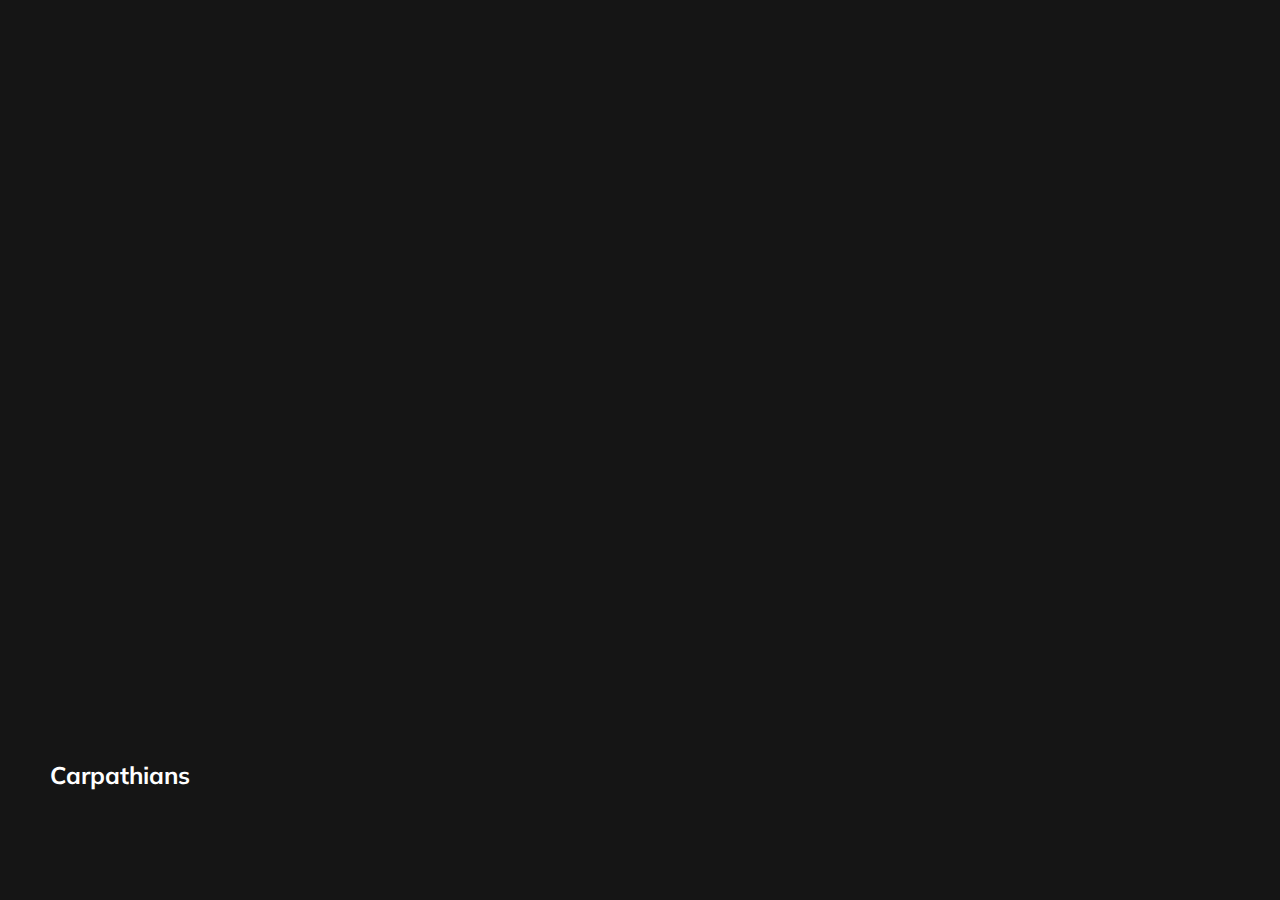
<file: 01-cards-sources/index.html>
<!DOCTYPE html>
<html lang="en">
<head>
  <meta charset="UTF-8" />
  <meta name="viewport" content="width=device-width, initial-scale=1.0" />
  <link rel="stylesheet" href="styles.css" />
  <title>Карточки | Проект 1</title>
</head>
<body>
<div class="container">
  <div
      class="slide"
      style="background-image: url('https://images.unsplash.com/photo-1541270691237-da75a9617329?ixid=MnwxMjA3fDB8MHxwaG90by1wYWdlfHx8fGVufDB8fHx8&ixlib=rb-1.2.1&auto=format&fit=crop&w=1955&q=80');"
  >
    <h3>Carpathians</h3>
  </div>
  <div
      class="slide"
      style="
          background-image: url('https://images.unsplash.com/photo-1545310751-fcdeb3a4981d?ixid=MnwxMjA3fDB8MHxwaG90by1wYWdlfHx8fGVufDB8fHx8&ixlib=rb-1.2.1&auto=format&fit=crop&w=1950&q=80');
        "
  >
    <h3>Motherland</h3>
  </div>
  <div
      class="slide"
      style="
          background-image: url('https://images.unsplash.com/photo-1610459760065-4c88459ab758?ixid=MnwxMjA3fDB8MHxwaG90by1wYWdlfHx8fGVufDB8fHx8&ixlib=rb-1.2.1&auto=format&fit=crop&w=889&q=80');
        "
  >
    <h3>Odesa seashore</h3>
  </div>
  <div
      class="slide"
      style="
          background-image: url('https://images.unsplash.com/photo-1572940252238-edf9d51925ba?ixid=MnwxMjA3fDB8MHxwaG90by1wYWdlfHx8fGVufDB8fHx8&ixlib=rb-1.2.1&auto=format&fit=crop&w=751&q=80');
        "
  >
    <h3>Lviv streets</h3>
  </div>
  <div
      class="slide"
      style="
          background-image: url('https://images.unsplash.com/photo-1590007064791-7d6ed58f1cfc?ixid=MnwxMjA3fDB8MHxwaG90by1wYWdlfHx8fGVufDB8fHx8&ixlib=rb-1.2.1&auto=format&fit=crop&w=750&q=80');
        "
  >
    <h3>Bridge with lights in the evening</h3>
  </div>
</div>
<script src="./index.js"></script>
</body>
</html>
</file>
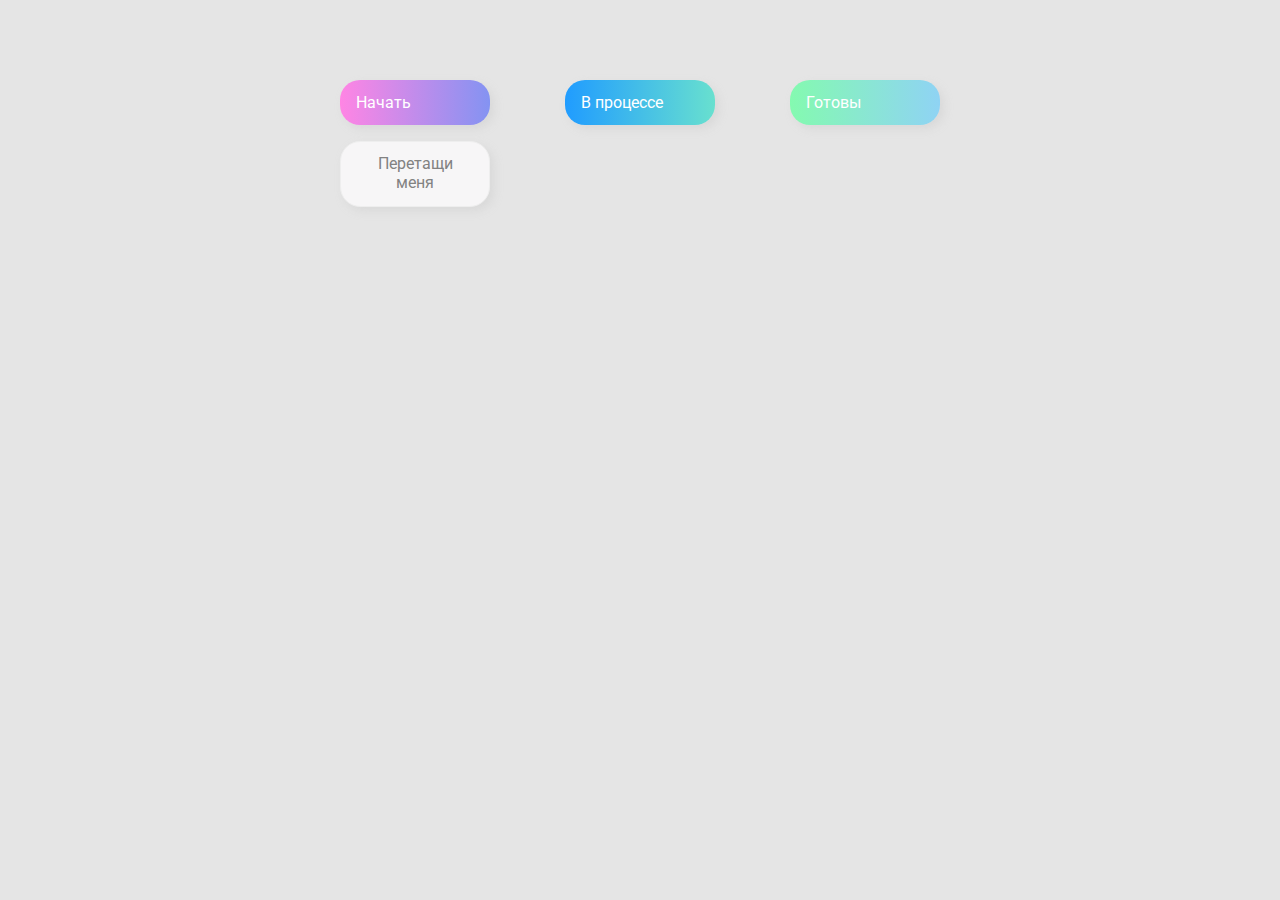
<file: 02-drag-n-drop-sources/index.html>
<!DOCTYPE html>
<html lang="en">
  <head>
    <meta charset="UTF-8" />
    <meta name="viewport" content="width=device-width, initial-scale=1.0" />
    <link rel="stylesheet" href="styles.css" />
    <title>Drag & Drop | Проект 2</title>
  </head>
  <body>
    <div>
      <div class="row">
          <div class="col-header start">Начать</div>
          <div class="col-header progress">В процессе</div>
          <div class="col-header done">Готовы</div>
      </div>

      <div class="row">
        <div class="placeholder">
          <div class="item" draggable="true">Перетащи меня</div>
        </div>
        <div class="placeholder"></div>
        <div class="placeholder"></div>
      </div>
      
    </div>

    <script src="./index.js"></script>
  </body>
</html>
</file>
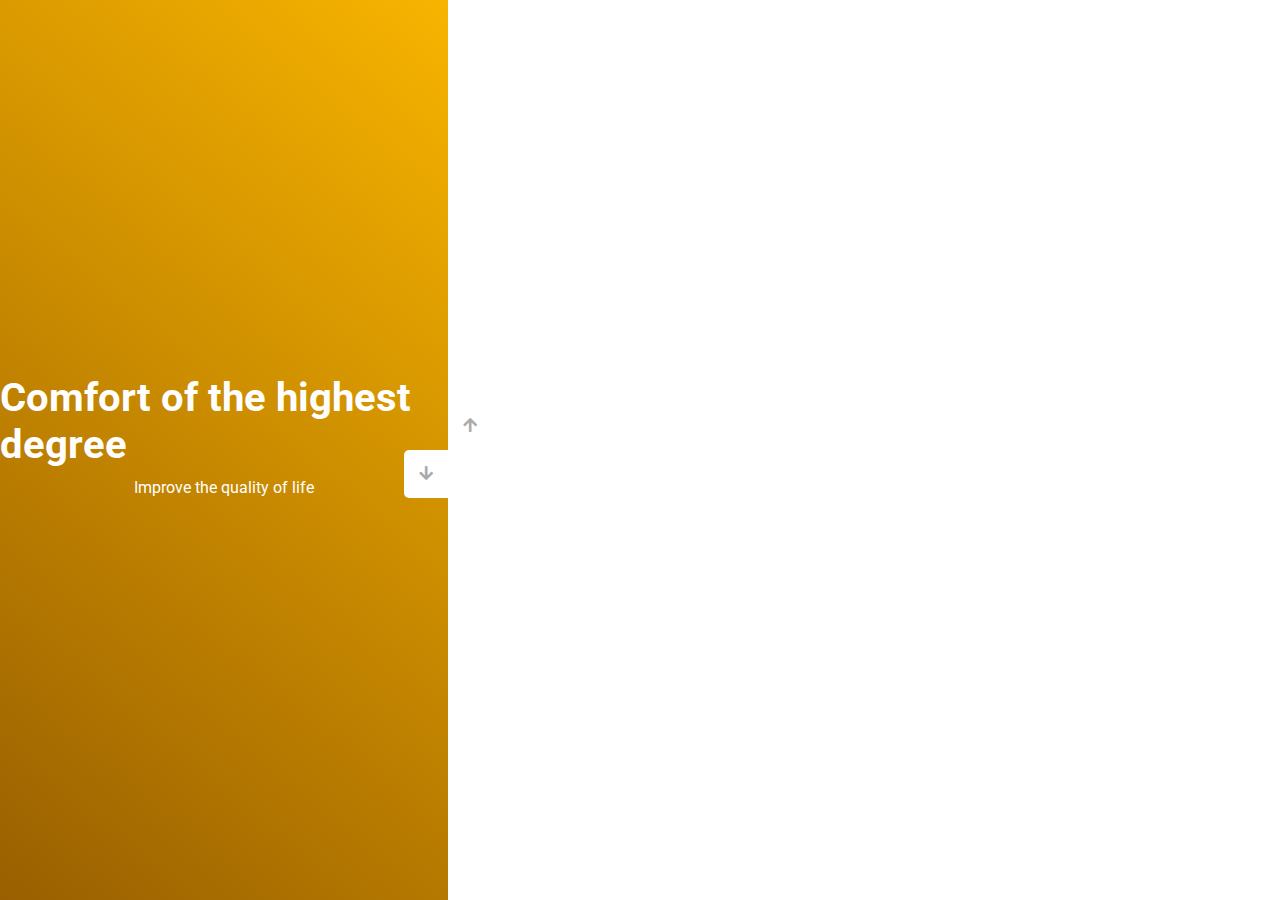
<file: 03-slider-sources/index.html>
<!DOCTYPE html>
<html lang="en">
  <head>
    <meta charset="UTF-8" />
    <meta name="viewport" content="width=device-width, initial-scale=1.0" />
    <link
      rel="stylesheet"
      href="https://cdnjs.cloudflare.com/ajax/libs/font-awesome/5.15.1/css/all.min.css"
    />
    <link rel="stylesheet" href="style.css" />
    <title>Слайдер | Проект 3</title>
  </head>
  <body>
    <div class="container">
      <div class="sidebar">
        <div style="background: linear-gradient(229.99deg, #69dce2 -26%, #01393f 145%);">
          <h1>Modern style</h1>
          <p>Improve the quality of life</p>
        </div>
        <div style="background: linear-gradient(215.32deg, #ff0303 -1%, #6e0101 124%);">
          <h1>Details in interior design</h1>
          <p>Improve the quality of life</p>
        </div>
        <div style="background: linear-gradient(221.87deg, #8308EA 1%, #212121 128%);">
          <h1>Space for creativity</h1>
          <p>Improve the quality of life</p>
        </div>
        <div style="background: linear-gradient(220.16deg, #ffbb00 -8%, #753f01 138%);">
          <h1>Comfort of the highest degree</h1>
          <p>Improve the quality of life</p>
        </div>
      </div>
      <div class="main-slide">
        <div
          style="
            background-image: url('https://images.unsplash.com/photo-1618221710640-c0eaaa2adb49?ixid=MnwxMjA3fDB8MHxwaG90by1wYWdlfHx8fGVufDB8fHx8&ixlib=rb-1.2.1&auto=format&fit=crop&w=1789&q=80');
          "
        ></div>
        <div
          style="
            background-image: url('https://images.unsplash.com/photo-1484154218962-a197022b5858?ixid=MnwxMjA3fDB8MHxwaG90by1wYWdlfHx8fGVufDB8fHx8&ixlib=rb-1.2.1&auto=format&fit=crop&w=1953&q=80');
          "
        ></div>
        <div
          style="
            background-image: url('https://images.unsplash.com/photo-1522708323590-d24dbb6b0267?ixid=MnwxMjA3fDB8MHxwaG90by1wYWdlfHx8fGVufDB8fHx8&ixlib=rb-1.2.1&auto=format&fit=crop&w=1950&q=80');
          "
        ></div>
        <div
          style="
            background-image: url('https://images.unsplash.com/photo-1618220924273-338d82d6b886?ixid=MnwxMjA3fDB8MHxwaG90by1wYWdlfHx8fGVufDB8fHx8&ixlib=rb-1.2.1&auto=format&fit=crop&w=1789&q=80');
          "
        ></div>
      </div>
      <div class="controls">
        <button class="down-button">
          <i class="fas fa-arrow-down"></i>
        </button>
        <button class="up-button">
          <i class="fas fa-arrow-up"></i>
        </button>
      </div>
    </div>
    <script src="./index.js"></script>
  </body>
</html>
</file>
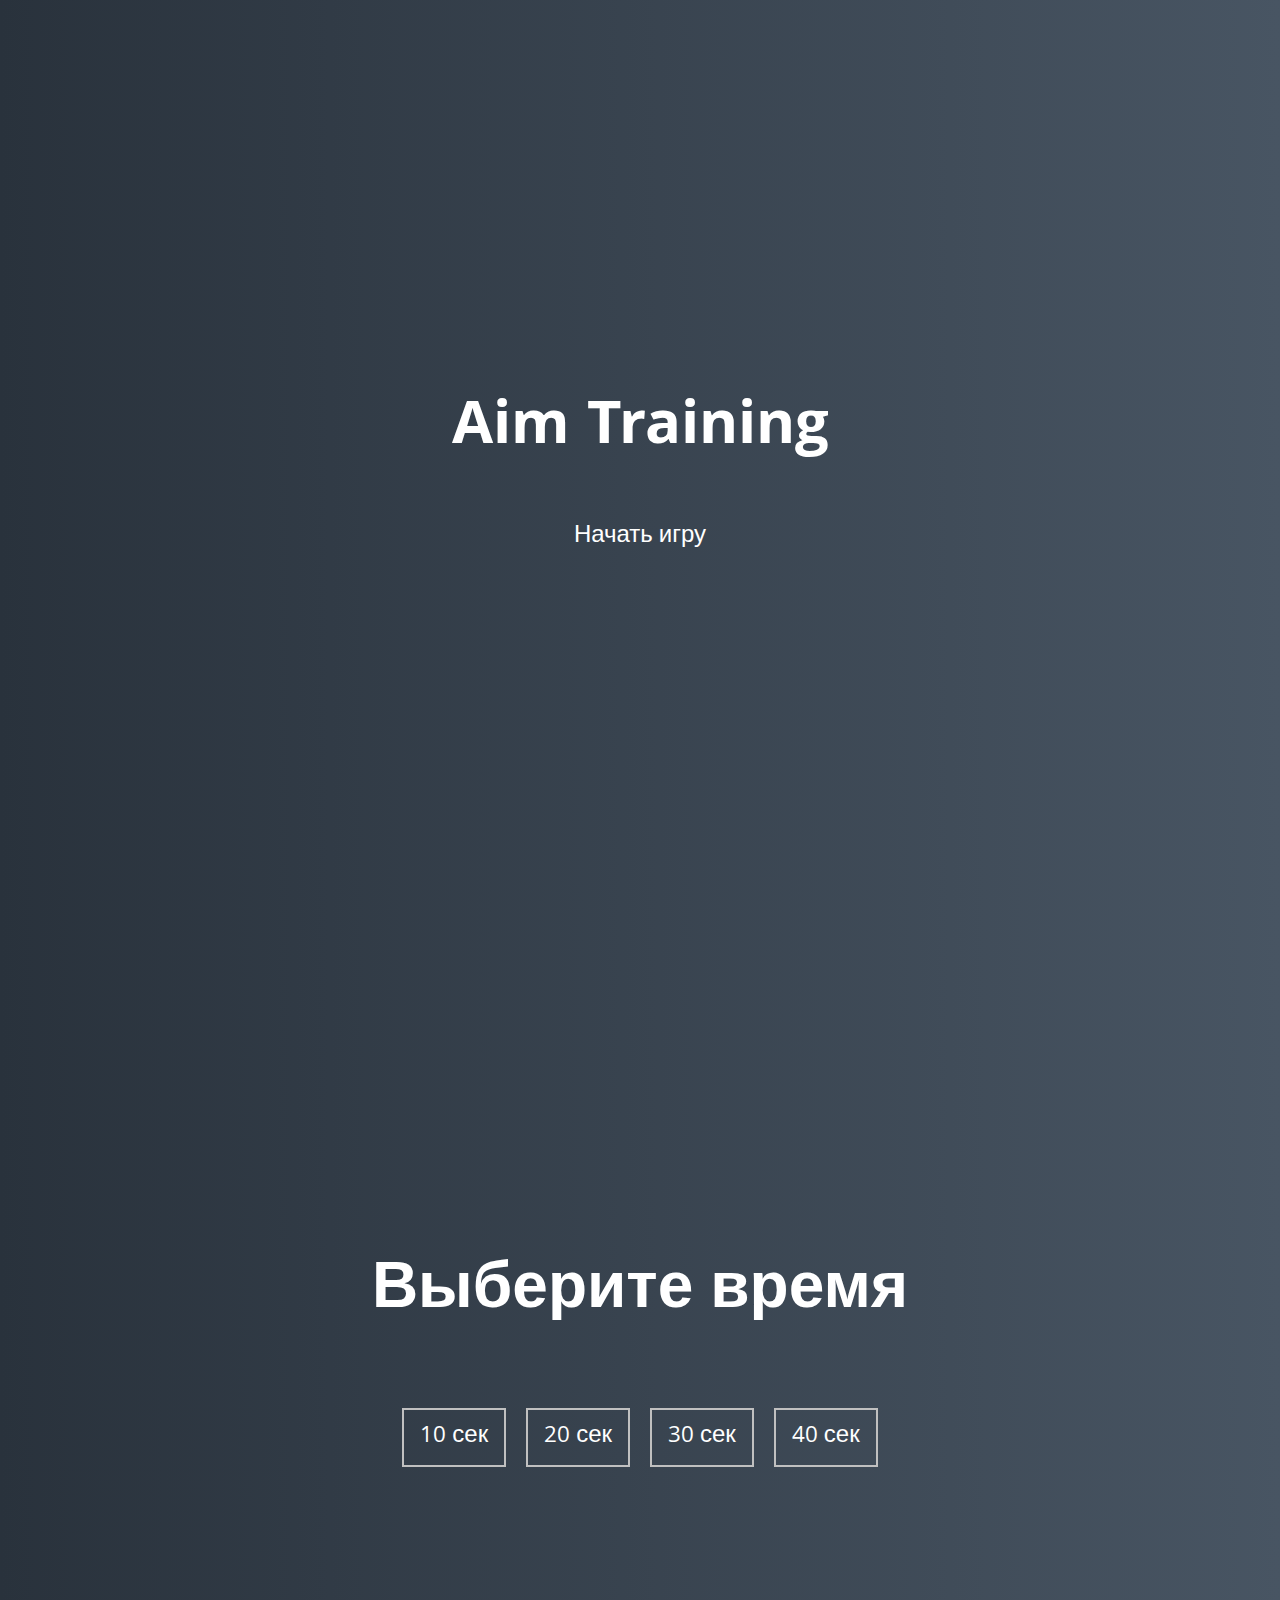
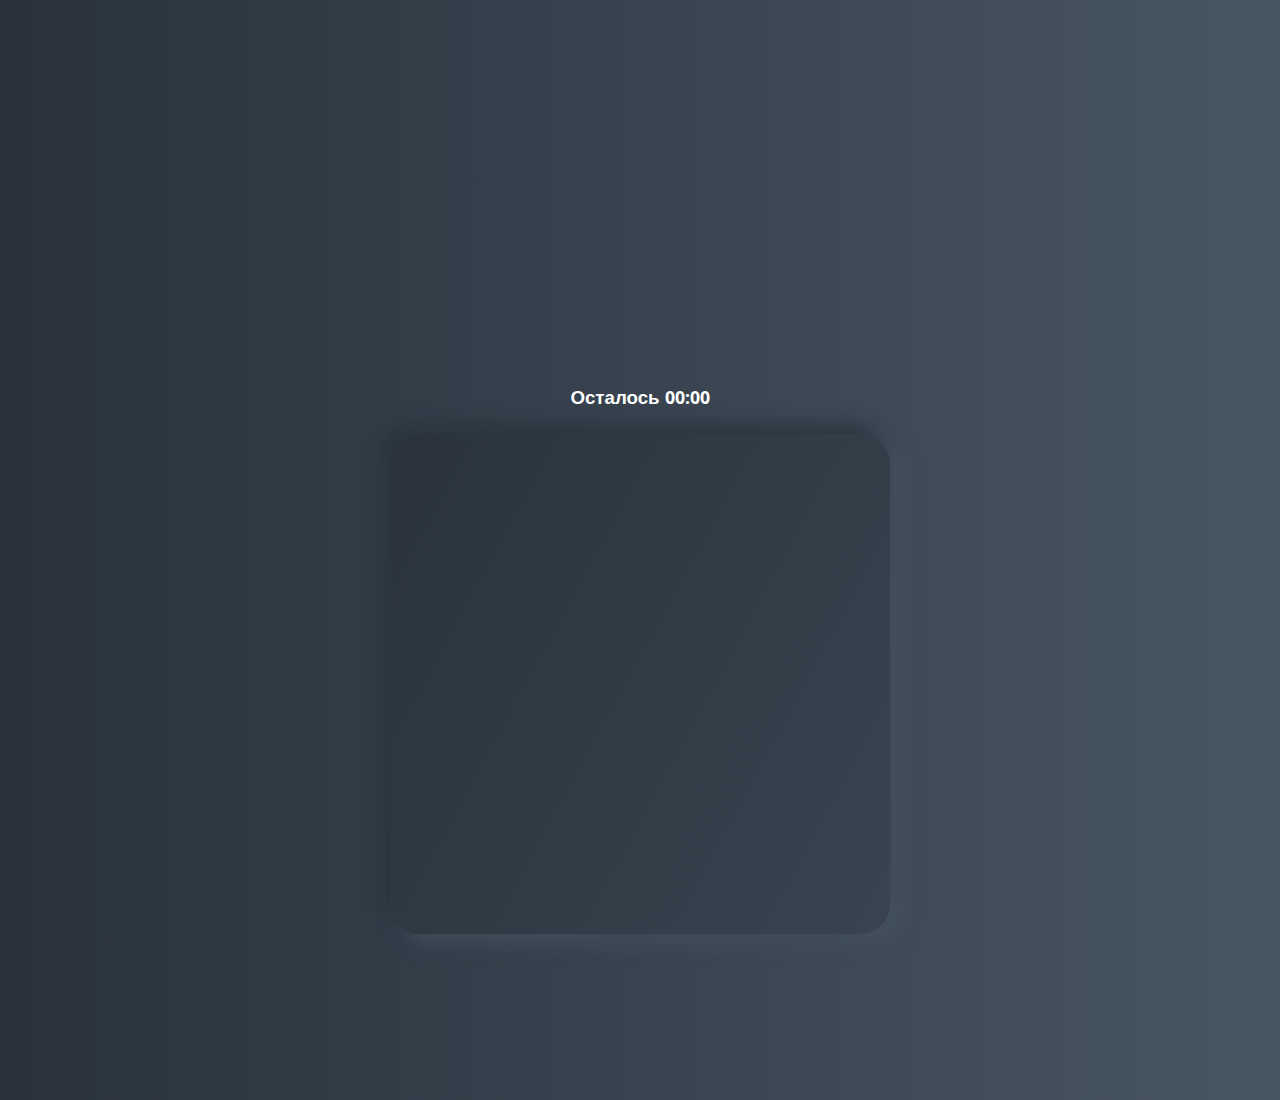
<file: 05-aim-game-sources/index.html>
<!DOCTYPE html>
<html lang="en">
  <head>
    <meta charset="UTF-8" />
    <meta name="viewport" content="width=device-width, initial-scale=1.0" />
    <link rel="stylesheet" href="styles.css" />
    <title>Aim Training | Проект 5</title>
  </head>
  <body>
    <div class="screen">
      <h1>Aim Training</h1>
      <a href="#" class="start" id="start">Начать игру</a>
    </div>

    <div class="screen">
      <h1>Выберите время</h1>
      <ul class="time-list" id="time-list">
        <li>
          <button class="time-btn" data-time="10">
            10 сек
          </button>
        </li>
        <li>
          <button class="time-btn" data-time="20">
            20 сек
          </button>
        </li>
        <li>
          <button class="time-btn" data-time="30">
            30 сек
          </button>
        </li>
        <li>
          <button class="time-btn" data-time="40">
            40 сек
          </button>
        </li>
      </ul>
    </div>

    <div class="screen">
      <h3>Осталось <span id="time">00:00</span></h3>
      <div class="board" id="board"></div>
    </div>

    <script src="./index.js"></script>
  </body>
</html>
</file>
<file: 01-cards-sources/styles.css>
@import url("https://fonts.googleapis.com/css?family=Muli&display=swap");

* {
  box-sizing: border-box;
}

body {
  font-family: "Muli", sans-serif;
  overflow: hidden;
  margin: 0;
  background: rgb(21, 21, 21);
  height: 100vh;
  display: flex;
  justify-content: center;
  align-items: center;
}

.container {
  width: 100%;
  display: flex;
  padding: 0 20px;
}

.slide {
  height: 80vh;
  border-radius: 20px;
  margin: 10px;
  cursor: pointer;
  color: #fff;
  flex: 1;
  background-size: cover;
  background-position: center;
  background-repeat: no-repeat;
  position: relative;
  transition: all 500ms ease-in-out;
}

.slide h3 {
  position: absolute;
  font-size: 24px;
  bottom: 20px;
  left: 20px;
  margin: 0;
  opacity: 0;
}

.slide.active {
  flex: 10;
}

.slide.active h3 {
  opacity: 1;
  transition: opacity 0.3s ease-in 0.4s;
}
</file>
<file: 02-drag-n-drop-sources/styles.css>
@import url("https://fonts.googleapis.com/css?family=Roboto&display=swap");

* {
  box-sizing: border-box;
}

body {
  font-family: "Roboto", sans-serif;
  background-color: #e5e5e5;
  display: flex;
  padding-top: 5rem;
  justify-content: center;
  overflow: hidden;
  margin: 0;
}

.row {
  display: flex;
  width: 600px;
  justify-content: space-between;
  margin-bottom: 1rem;
}

.col-header {
  width: 150px;
  box-shadow: 4px 4px 9px rgba(198, 198, 198, 0.36);
  border-radius: 20px;
  padding: 0.8rem 1rem;
  color: #fff;
}

.item {
  width: 150px;
  height: 66px;
  border: 1px solid #eee;
  box-shadow: 4px 4px 9px rgba(198, 198, 198, 0.36);
  border-radius: 20px;
  background: #f7f6f7;
  padding: 0.8rem 1rem;
  color: #828282;
  text-align: center;
  cursor: grab;
}

.item:active {
  cursor: grabbing;
}

.placeholder {
  width: 150px;
  height: 66px;
}

.start {
  background: linear-gradient(90deg, #ff85e4 0%, #229efd 179.25%);
}

.progress {
  background: linear-gradient(90deg, #209cff 0%, #68e0cf 100%);
}

.done {
  background: linear-gradient(90deg, #84fab0 0%, #8fd3f4 100%);
}

.hold {
  border: 3px solid #aea8d3;
}

.hide {
  display: none;
}

.hovered {
  box-shadow: 2px 8px 4px -6px hsla(0, 0%, 0%, 0.3);
}
</file>
<file: 03-slider-sources/style.css>
@import url("https://fonts.googleapis.com/css?family=Roboto&display=swap");

* {
  box-sizing: border-box;
  margin: 0;
  padding: 0;
}

body {
  font-family: "Roboto", sans-serif;
  height: 100vh;
}

.container {
  position: relative;
  overflow: hidden;
  width: 100vw;
  height: 100vh;
}

.sidebar {
  height: 100%;
  width: 35%;
  position: absolute;
  top: 0;
  left: 0;
  transition: transform 0.5s ease-in-out;
}

.sidebar > div {
  height: 100%;
  width: 100%;
  display: flex;
  flex-direction: column;
  align-items: center;
  justify-content: center;
  color: #fff;
}

.sidebar h1 {
  font-size: 40px;
  margin-bottom: 10px;
  margin-top: -30px;
}

.main-slide {
  height: 100%;
  position: absolute;
  top: 0;
  left: 35%;
  width: 65%;
  transition: transform 0.5s ease-in-out;
}

.main-slide > div {
  background-repeat: no-repeat;
  background-size: cover;
  background-position: center center;
  height: 100%;
  width: 100%;
}

button {
  background-color: #fff;
  border: none;
  color: #aaa;
  cursor: pointer;
  font-size: 16px;
  padding: 15px;
}

button:hover {
  color: #222;
}

button:focus {
  outline: none;
}

.container .controls button {
  position: absolute;
  left: 35%;
  top: 50%;
  z-index: 100;
}

.container .controls .down-button {
  transform: translateX(-100%);
  border-top-left-radius: 5px;
  border-bottom-left-radius: 5px;
}

.container .controls .up-button {
  transform: translateY(-100%);
  border-top-right-radius: 5px;
  border-bottom-right-radius: 5px;
}
</file>
<file: 05-aim-game-sources/styles.css>
@import url("https://fonts.googleapis.com/css?family=Khula&display=swap");

* {
  box-sizing: border-box;
}

body {
  color: #fff;
  font-family: "Khula", sans-serif;
  height: 100vh;
  overflow: hidden;
  margin: 0;
  text-align: center;
}

a {
  color: #fff;
  text-decoration: none;
}

a:hover {
  color: #16d9e3;
}

.start {
  font-size: 1.5rem;
}

h1 {
  line-height: 1.4;
  font-size: 4rem;
}

.screen {
  display: flex;
  flex-direction: column;
  align-items: center;
  justify-content: center;
  height: 100vh;
  width: 100vw;
  transition: margin 0.5s ease-out;
  background: linear-gradient(90deg, #29323c 0%, #485563 100%);
}

.screen.up {
  margin-top: -100vh;
}

.time-list {
  display: flex;
  flex-wrap: wrap;
  justify-content: center;
  list-style: none;
  padding: 0;
}

.time-list li {
  margin: 10px;
}

.time-btn {
  background-color: transparent;
  border: 2px solid #c0c0c0;
  color: #fff;
  cursor: pointer;
  font-family: inherit;
  padding: 0.5rem 1rem;
  font-size: 1.5rem;
}

.time-btn:hover {
  border: 2px solid #16d9e3;
  color: #16d9e3;
}

.hide {
  opacity: 0;
}

.primary {
  color: #16d9e3;
}

.board {
  display: flex;
  justify-content: center;
  align-items: center;
  position: relative;
  width: 500px;
  height: 500px;
  background: linear-gradient(118.38deg, #29323c -4.6%, #485563 200.44%);
  box-shadow: -8px -8px 20px #2a333d, 10px 7px 20px #475462;
  border-radius: 30px;
  overflow: hidden;
}

.circle {
  /* background: linear-gradient(90deg, #16d9e3 0%, #30c7ec 47%, #46aef7 100%); */
  position: absolute;
  border-radius: 50%;
  cursor: pointer;
}
</file>
